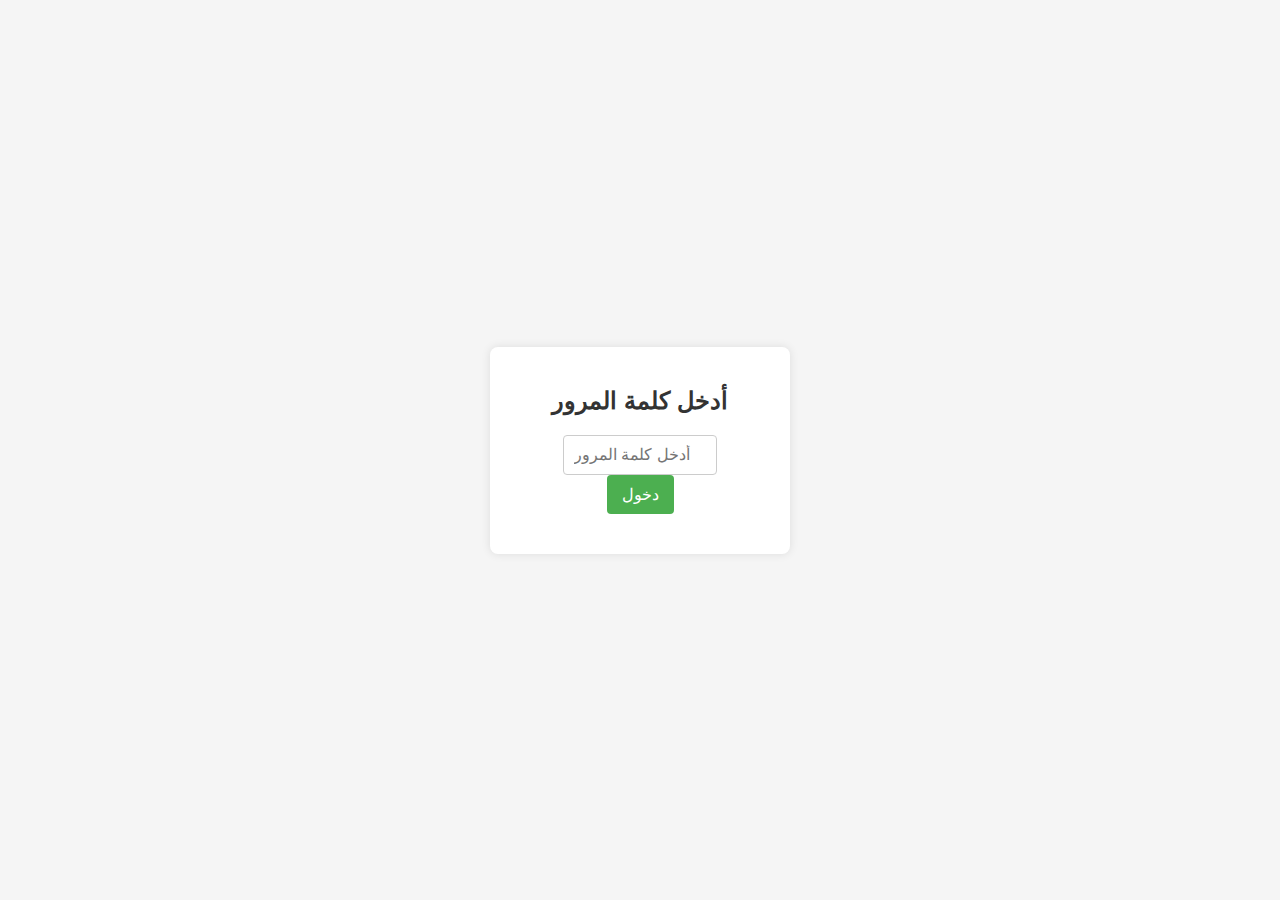
<file: index.html>
<!DOCTYPE html>
<html lang="ar">
<head>
    <meta charset="UTF-8">
    <meta name="viewport" content="width=device-width, initial-scale=1.0">
    <title>الصفحة الرئيسية</title>
    <link rel="stylesheet" href="styles.css">
    <script src="script.js" defer></script>
</head>
<body>
    <div class="container">
        <h2>أدخل كلمة المرور</h2>
        <input type="password" id="password" placeholder="أدخل كلمة المرور" />
        <button onclick="checkPassword()">دخول</button>
    </div>
</body>
</html>
</file>
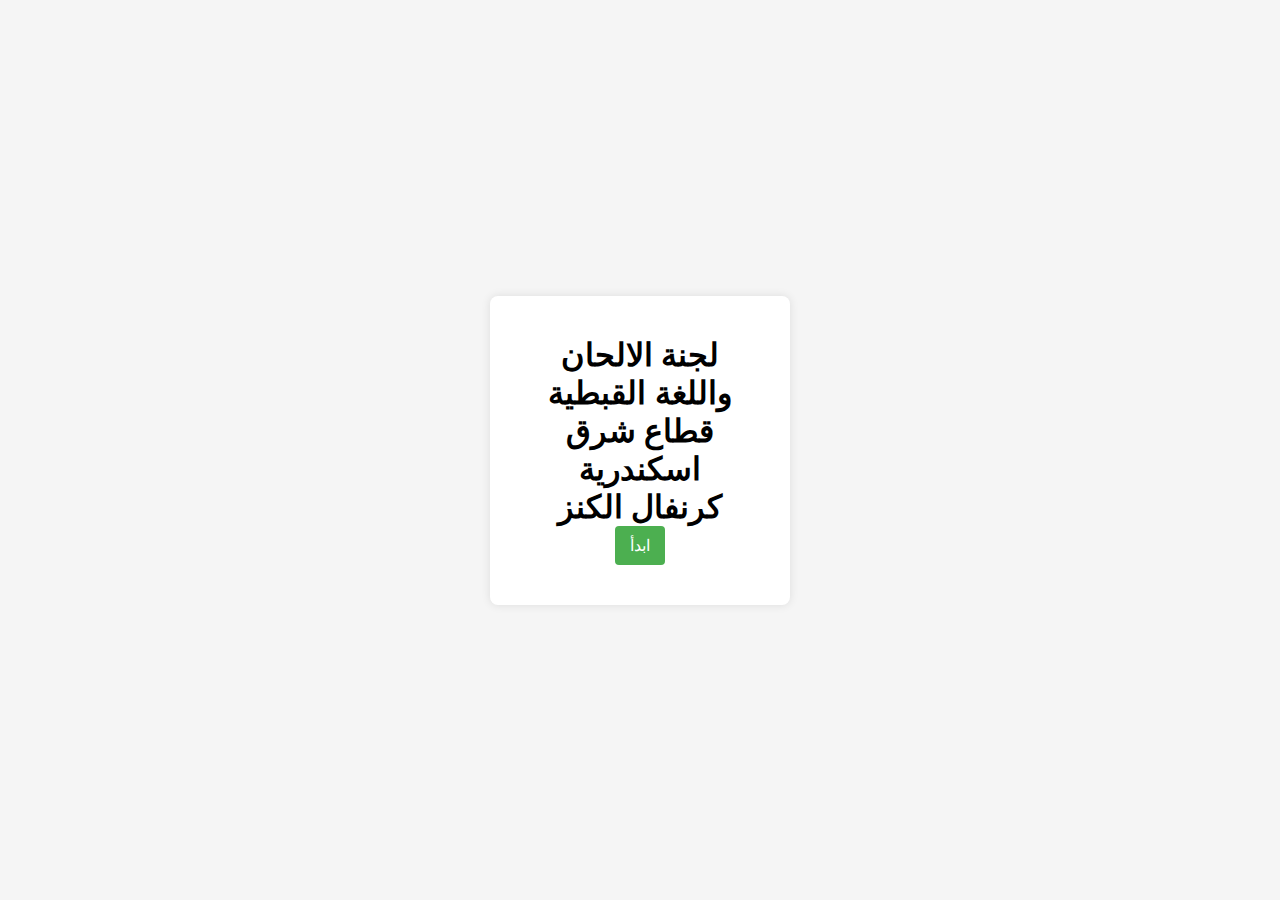
<file: Home Page index.html>
<!DOCTYPE html>
<html lang="ar">
<head>
    <meta charset="UTF-8">
    <meta name="viewport" content="width=device-width, initial-scale=1.0">
    <title>الصفحة الرئيسية</title>
    <link rel="stylesheet" href="styles.css">
</head>
<body>
    <div class="container">
        <h1>لجنة الالحان واللغة القبطية قطاع شرق اسكندرية 
            كرنفال الكنز</h1>
        <button onclick="window.location.href='index.html'">ابدأ</button>
    </div>
</body>
</html>
</file>
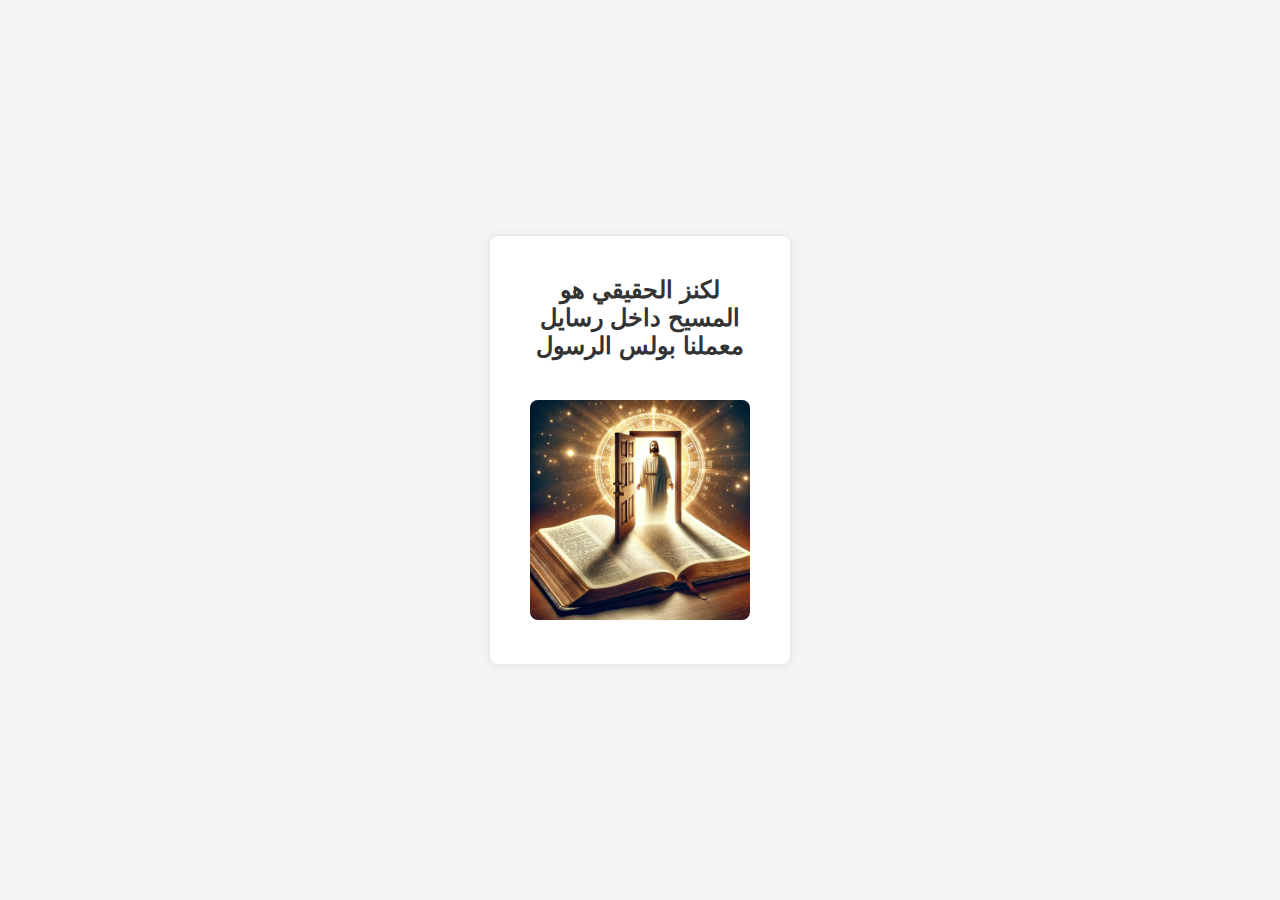
<file: success.html>
<!DOCTYPE html>
<html lang="ar">
<head>
    <meta charset="UTF-8">
    <meta name="viewport" content="width=device-width, initial-scale=1.0">
    <title>الصفحة التالية</title>
    <link rel="stylesheet" href="styles.css">
</head>
<body>
    <div class="container">
        <h2>لكنز الحقيقي هو المسيح داخل رسايل معملنا بولس الرسول </h2>
        <!-- مسار الصورة يجب أن يكون صحيحًا -->
        <img src="WhatsApp Image 2025-02-05 at 19.09.35_cbd55d02.jpg" alt="صورة" class="success-image" />
    </div>
</body>
</html>
</file>
<file: styles.css>
* {
    margin: 0;
    padding: 0;
    box-sizing: border-box;
}

body {
    font-family: Arial, sans-serif;
    background-color: #f5f5f5;
    display: flex;
    justify-content: center;
    align-items: center;
    height: 100vh;
}

.container {
    text-align: center;
    background-color: #fff;
    padding: 40px;
    border-radius: 8px;
    box-shadow: 0 0 10px rgba(0, 0, 0, 0.1);
    width: 300px;
}

h2 {
    margin-bottom: 20px;
    font-size: 24px;
    color: #333;
}

.input-container {
    display: flex;
    justify-content: space-between;
    margin-bottom: 20px;
}

input {
    padding: 10px;
    border: 1px solid #ccc;
    border-radius: 4px;
    width: 70%;
    font-size: 16px;
}

button {
    padding: 10px 15px;
    background-color: #4CAF50;
    color: white;
    border: none;
    border-radius: 4px;
    cursor: pointer;
    font-size: 16px;
}

button:hover {
    background-color: #45a049;
}

#message {
    margin-top: 10px;
    font-size: 18px;
    font-weight: bold;
}

.success {
    color: #4CAF50;
}

.error {
    color: #f44336;
}
* {
    margin: 0;
    padding: 0;
    box-sizing: border-box;
}

body {
    font-family: Arial, sans-serif;
    background-color: #f5f5f5;
    display: flex;
    justify-content: center;
    align-items: center;
    height: 100vh;
}

.container {
    text-align: center;
    background-color: #fff;
    padding: 40px;
    border-radius: 8px;
    box-shadow: 0 0 10px rgba(0, 0, 0, 0.1);
    width: 300px;
}

h2 {
    margin-bottom: 20px;
    font-size: 24px;
    color: #333;
}

.input-container {
    display: flex;
    justify-content: space-between;
    margin-bottom: 20px;
}

input {
    padding: 10px;
    border: 1px solid #ccc;
    border-radius: 4px;
    width: 70%;
    font-size: 16px;
}

button {
    padding: 10px 15px;
    background-color: #4CAF50;
    color: white;
    border: none;
    border-radius: 4px;
    cursor: pointer;
    font-size: 16px;
}

button:hover {
    background-color: #45a049;
}

#message {
    margin-top: 10px;
    font-size: 18px;
    font-weight: bold;
}

.success {
    color: #4CAF50;
}

.error {
    color: #f44336;
}

.success-image {
    width: 100%;
    height: auto;
    border-radius: 8px;
    margin-top: 20px;
}
</file>
